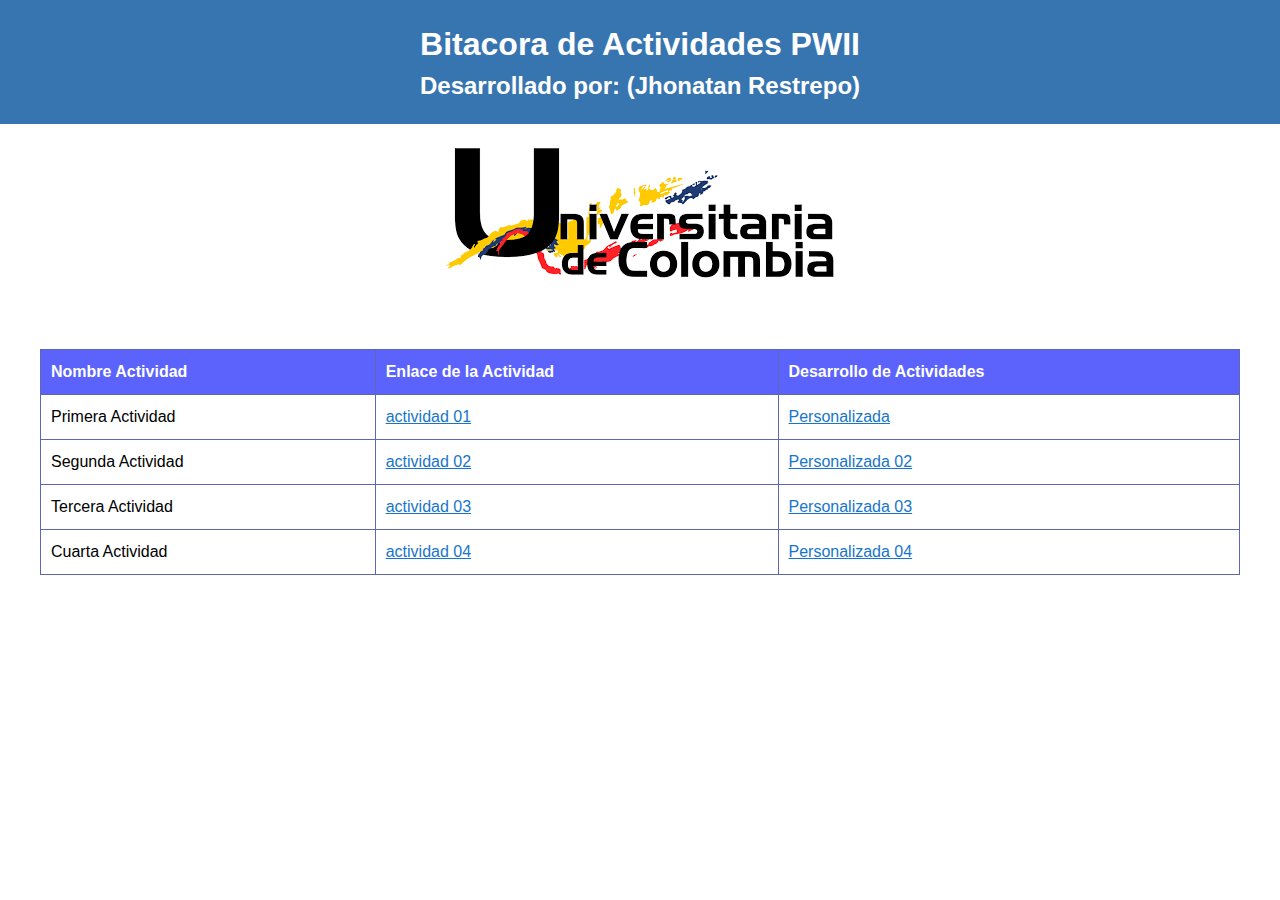
<file: index.html>
<!DOCTYPE html>
<html lang=“es”>

    <head>
        <meta charset=“UTF-8”>
        <meta name=“viewport” content=“width=device-width, initial-scale=1.0”>
        <title>Bitacora De Actividades</title>
        <style>
            body {
                margin: 0;
                padding: 0;
                font-family: Arial, sans-serif;
                font-size: 16px;
                line-height: 1.5;
            }

            header {
                background-color: #3775b0;
                color: #ffffff;
                text-align: center;
                padding: 20px;
            }

            h1,
            h2 {
                margin: 0;
            }

            .container {
                max-width: 1200px;
                margin: 0 auto;
                padding: 20px;
            }

            table {
                width: 100%;
                border-collapse: collapse;
                margin-top: 20px;
            }

            th,
            td {
                border: 1px solid #5f67b2;
                padding: 10px;
                text-align: left;
            }

            th {
                background-color: #5b63fc;
                color: #ffffff
            }

            a {
                color: #1776CA;
            }

            @media screen and (max-width: 768px) {
                h1 {
                    font-size: 28px;
                }

                .container {
                    padding: 10px;
                }

                table {
                    font-size: 14px;
                }

                th,
                td {
                    padding: 5px;
                }
            }

        </style>
    </head>

    <body>
        <header>
            <h1>Bitacora de Actividades PWII</h1>
            <h2>Desarrollado por: (Jhonatan Restrepo) </h2>
        </header>
        <br>
        <center><img src="./images/iuc.png" alt="Universitaria de Colombia" /></center>
        <br>
        <div class="container">
            <table>
                <thead>
                    <tr>
                        <th>Nombre Actividad</th>
                        <th>Enlace de la Actividad</th>
                        <th>Desarrollo de Actividades</th>
                    </tr>
                </thead>
                <tbody>
                    <tr>
                        <td>Primera Actividad</td>
                        <td><a href="actividad 01.html" target="_blank">actividad 01</a></td>
                        <td><a href="personalizada1.html" target="_blank">Personalizada</a></td>
                    </tr>
                    <tr>
                        <td>Segunda Actividad</td>
                        <td><a href="actividad 02.html" target="_blank">actividad 02</a></td>
                        <td><a href="personalizada2.html" target="_blank">Personalizada 02</a></td>
                    </tr>
                    <tr>
                        <td>Tercera Actividad</td>
                        <td><a href="actividad 03.html" target="_blank">actividad 03</a></td>
                        <td><a href="personalizada3.html" target="_blank">Personalizada 03</a></td>
                    </tr>
                    <tr>
                        <td>Cuarta Actividad</td>
                        <td><a href="actividad 04.html" target="_blank">actividad 04</a></td>
                        <td><a href="personalizada4.html" target="_blank">Personalizada 04</a></td>
                    </tr>
                </tbody>
            </table>
        </div>
    </body>

</html>
</file>
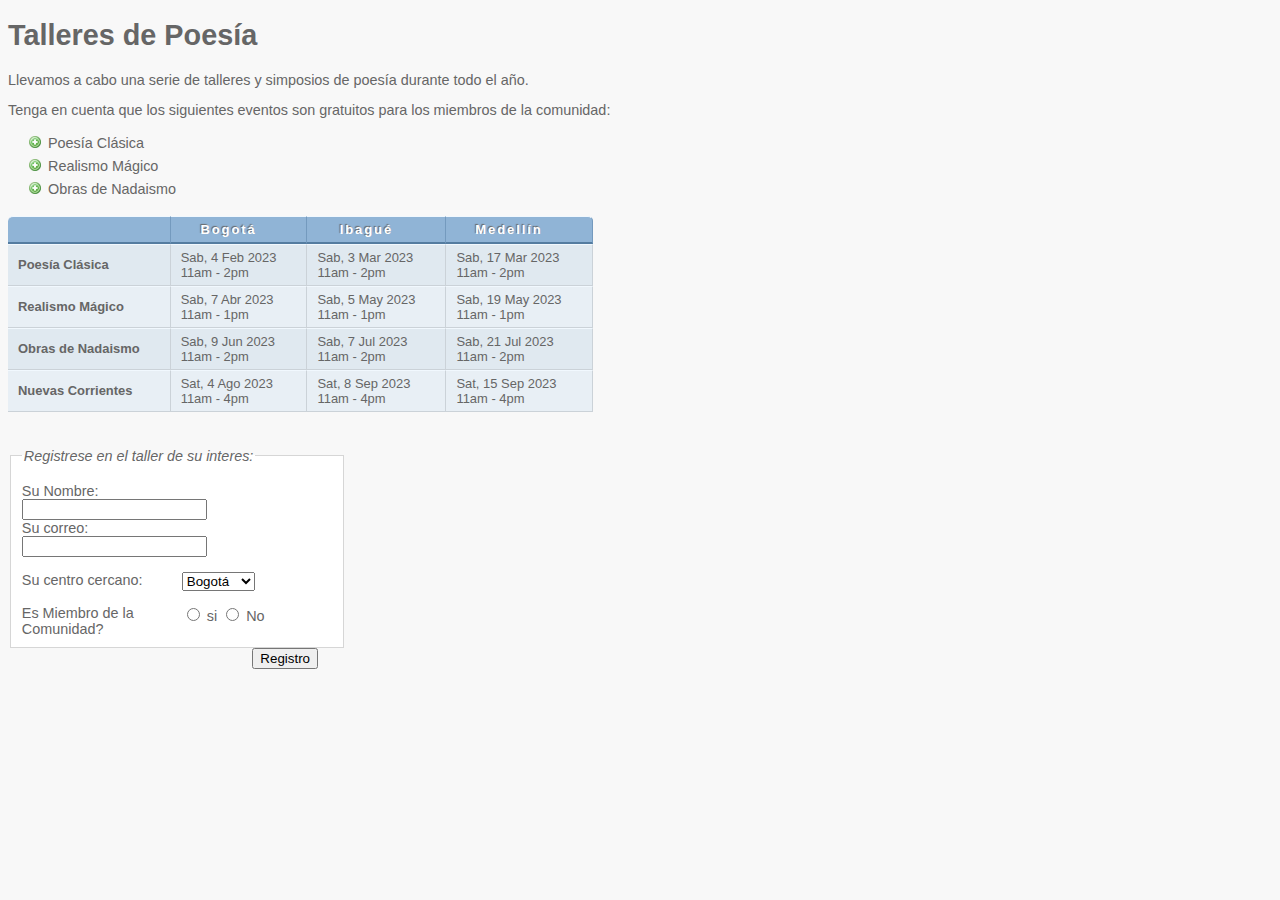
<file: actividad 01.html>
<!DOCTYPE html>
<html lang="es">

    <head>
        <meta charset="UTF-8">
        <meta name="viewport" content="width=device-width, initial-scale=1.0">
        <title>Actividad 01</title>
        <link rel="stylesheet" href=".\css\styles01.css" />
    </head>

    <body>
        <h1>Talleres de Poesía</h1>
        <p>Llevamos a cabo una serie de talleres y simposios de poesía durante
            todo el año.</p>
        <p> Tenga en cuenta que los siguientes eventos son gratuitos para los
            miembros de la comunidad:</p>
        <ul>
            <li>Poesía Clásica</li>
            <li>Realismo Mágico</1i>
            <li>Obras de Nadaismo</li>
        </ul>
        <table>
            <tr class="head">
                <th></th>
                <th>Bogotá</th>
                <th> Ibagué</th>
                <th>Medellín</th>
                </tと>
            <tr>
                <th>Poesía Clásica</th>
                <td> Sab, 4 Feb 2023<br />11am - 2pm</td>
                <td> Sab, 3 Mar 2023<br />11am - 2pm</td>
                <td>Sab, 17 Mar 2023<br />11am - 2pm</td>
            </tr>
            <tr class="even">
                <th>Realismo Mágico</th>
                <td>Sab, 7 Abr 2023<br />11am - 1pm</td>
                <td> Sab, 5 May 2023<br />11am - 1pm</td>
                <td> Sab, 19 May 2023<br />11am - 1pm</td>
            </tr>
            <tr>
                <th>Obras de Nadaismo</th>
                <td> Sab, 9 Jun 2023<br />11am - 2pm</td>
                <td> Sab, 7 Jul 2023<br />11am - 2pm</td>
                <td>Sab, 21 Jul 2023<br />11am - 2pm</td>
            </tr>
            <tr class="even">
                <th>Nuevas Corrientes</th>
                <td> Sat, 4 Ago 2023<br />11am - 4pm</td>
                <td> Sat, 8 Sep 2023<br />11am - 4pm</td>
                <td>Sat, 15 Sep 2023<br />11am - 4pm</td>
            </tr>
        </table>
        <br>
        <form action="actividad 02.html" method="get">
            <fieldset>
                <legend>Registrese en el taller de su interes:</legend>
                <p><label class="title" for="name">Su Nombre:</label>
                    <input type="text" name="name" id="name"><br />
                    <label class="title" for="email">Su correo:</label>
                    <input type="text" name="email" id="email">
                </p>
                <p><label for="location" class="title">Su centro cercano:</label>
                    <select name="location" id="location">
                        <option value="bo">Bogotá</option>
                        <option value="ib">Ibagué</option>
                        <option value="me">Medellín</option>
                    </select>
                </p>
                <span class="title">Es Miembro de la Comunidad?</span>
                <label><input type="radio" name="member" value="si" />
                    si</label>
                <label><input type="radio" name="member" value="no" />
                    No</label></p>
            </fieldset>
            <div class="submit"><input type="submit" value="Registro" />
            </div>
        </form>
    </body>

</html>
</file>
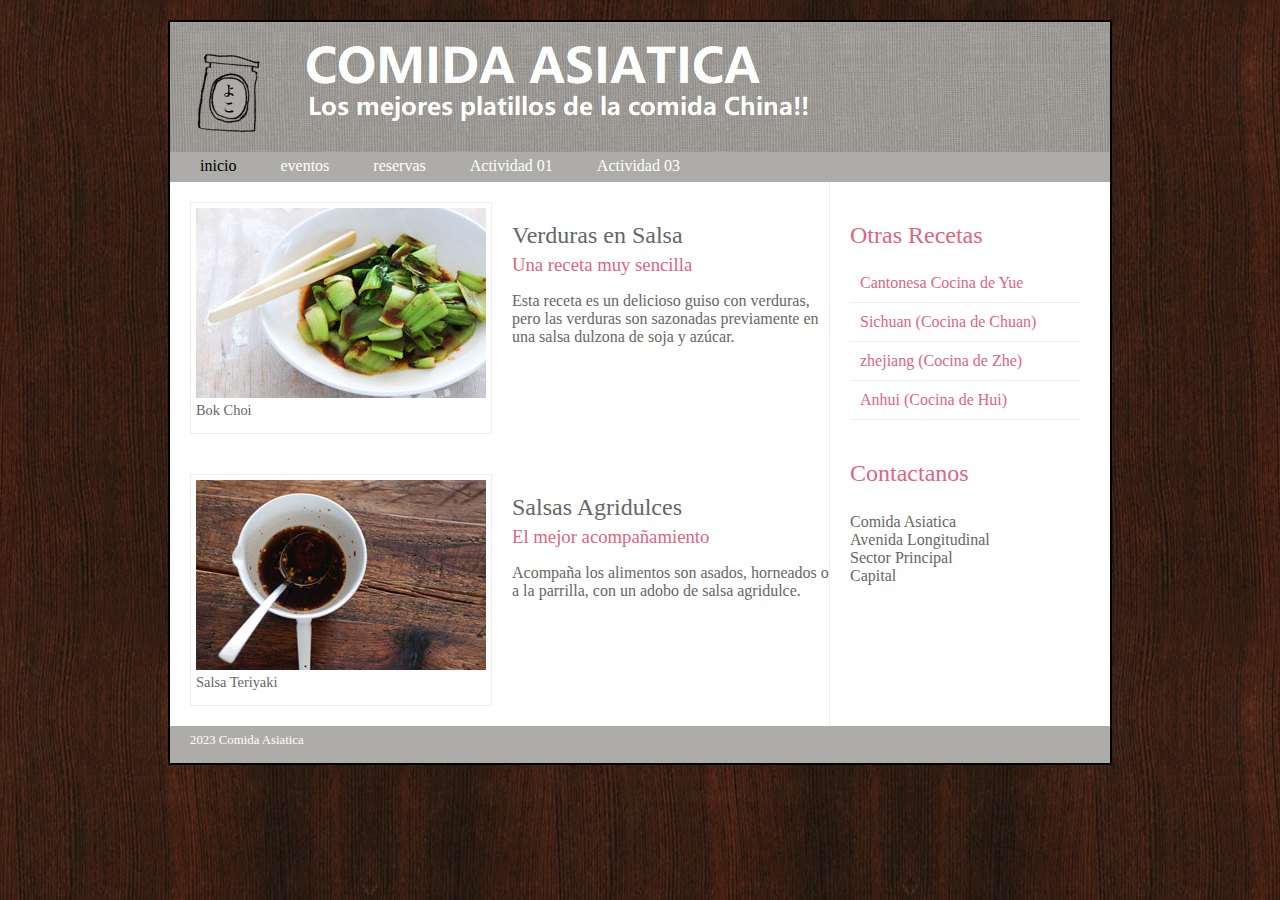
<file: actividad 02.html>
<!DOCTYPE html>
<html lang="es">

    <head>
        <meta charset="UTF-8">
        <meta name="viewport" content="width=device-width, initial-scale=1.0">
        <title>Actividad 02</title>
        <link rel="stylesheet" href=".\css\styles02.css" />
    </head>

    <body>
        <div class="wrapper">
            <header>
                <h1>Yoko's Kitchen</h1>
                <nav>
                    <ul>
                        <li><a href="" class="current">inicio</a>
                        </li>
                        <li><a href="">eventos</a></li>
                        <li><a href="">reservas</a></li>
                        <li><a href="actividad 01.html">Actividad 01</a></li>
                        <li><a href="actividad 03.html">Actividad 03</a></li>
                    </ul>
                </nav>
            </header>
            <section class="courses">
                <article>
                    <figure>
                        <img src=".\images\bok-choi.jpg" alt="Bok Choi" />
                        <figcaption>Bok Choi</figcaption>
                    </figure>
                    <hgroup>
                        <h2>Verduras en Salsa</h2>
                        <h3>Una receta muy sencilla</h3>
                    </hgroup>
                    <p>Esta receta es un delicioso guiso con verduras, pero las verduras son sazonadas previamente en
                        una
                        salsa dulzona de
                        soja y azúcar.</p>
                </article>
                <article>
                    <figure>
                        <img src=".\images\teriyaki.jpg" alt="Teriyaki sauce" />
                        <figcaption>Salsa Teriyaki</figcaption>
                    </figure>
                    <hgroup>
                        <h2>Salsas Agridulces</h2>
                        <h3>El mejor acompañamiento</h3>
                    </hgroup>
                    <p>Acompaña los alimentos son asados, horneados o a la
                        parrilla,
                        con un adobo de salsa agridulce.</p>
                </article>
            </section>
            <aside>
                <section class="popular-recipes">
                    <h2>Otras Recetas</h2>
                    <a href="">Cantonesa Cocina de Yue</a>
                    <a href="">Sichuan (Cocina de Chuan)</a>
                    <a href="">zhejiang (Cocina de Zhe) </a>
                    <a href="">Anhui (Cocina de Hui) </a>
                </section>
                <section class="contact-details">
                    <h2>Contactanos</h2>
                    <p>Comida Asiatica<br />
                        Avenida Longitudinal<br />
                        Sector Principal<br />
                        Capital</p>
                </section>
            </aside>
            <footer>
                2023 Comida Asiatica
            </footer>
        </div>
    </body>

</html>
</file>
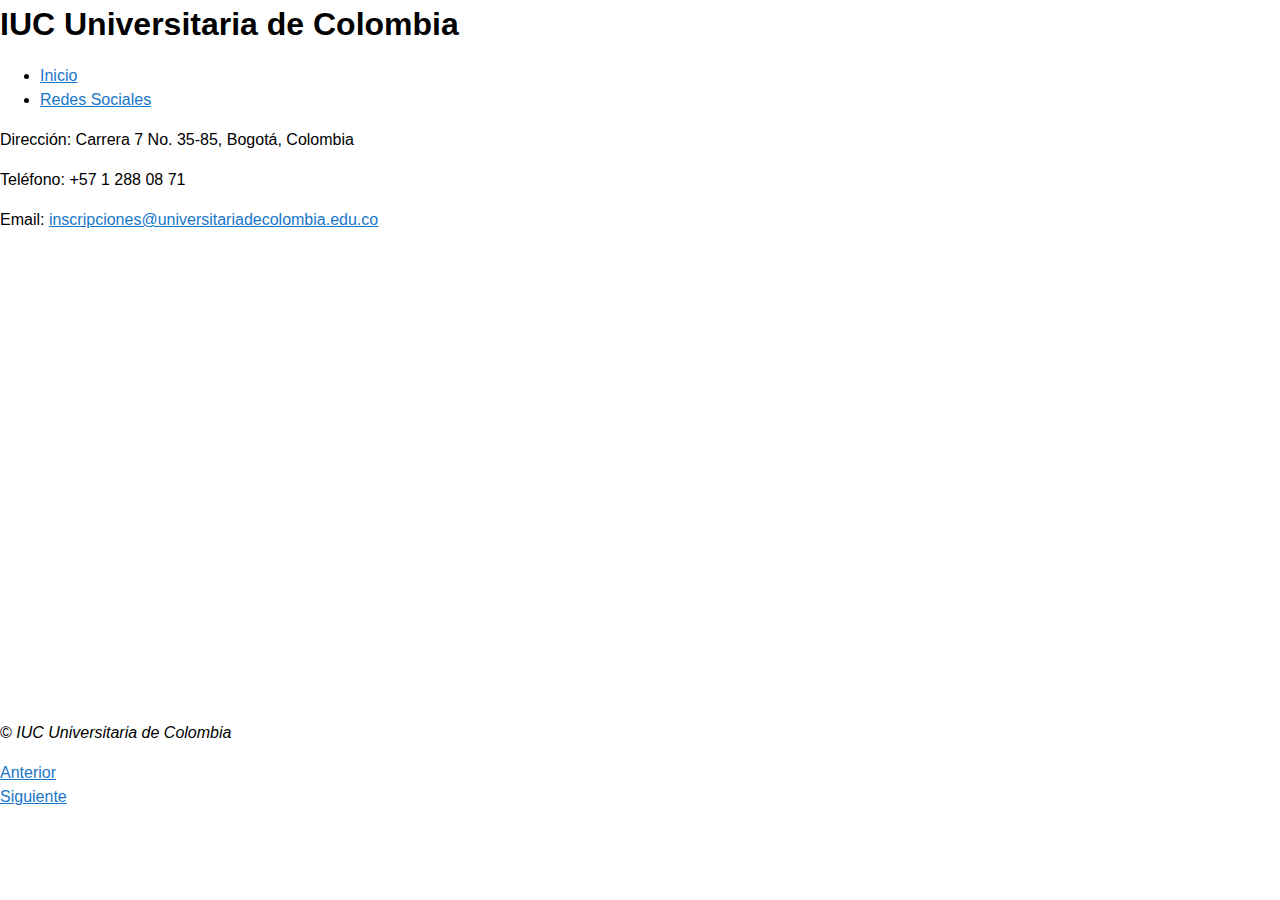
<file: actividad 03.html>
<!DOCTYPE html>
<html lang="es">

    <head>
        <meta charset="UTF-8">
        <meta name="description" content="IUC, Universitaia de Colombia,
Universidad, COLOMBIA" />
        <title>Actividad 03</title>
        <style>
            body {
                margin: 0;
                padding: 0;
                font-family: Arial, sans-serif;
                font-size: 16px;
                line-height: 1.5;
            }

            h1,
            h2 {
                margin: 0;
            }

            .container {
                max-width: 1200px;
                margin: 0 auto;
                padding: 20px;
            }

            table {
                width: 100%;
                border-collapse: collapse;
                margin-top: 20px;
            }

            th,
            td {
                border: 1px solid #5f67b2;
                padding: 10px;
                text-align: left;
            }

            th {
                background-color: #5b63fc;
                color: #ffffff
            }

            a {
                color: #1776CA;
            }

            @media screen and (max-width: 768px) {
                h1 {
                    font-size: 28px;
                }

                figure {
                    padding: 10px;
                }

                table {
                    font-size: 14px;
                }

                th,
                td {
                    padding: 5px;
                }
            }

        </style>
    </head>

    <body>
        <header>
            <h1>IUC Universitaria de Colombia</h1>
            <nav>
                <ul>
                    <li><a href="https://universitariadecolombia.edu.co/" title="Ira
la página de inicio">Inicio</a></li>
                    <li><a href="https://www.facebook.com/universitariaco/" title="Ir
a las redes sociales">Redes Sociales</a></li>
                </ul>
            </nav>
        </header>
        <main>
            <p><span class="contact">Dirección: </span>Carrera 7 No. 35-85, Bogotá,
                Colombia</p>
            <p><span class="contact">Teléfono: </span> +57 1 288 08 71</p>
            <p><span class="contact">Email: </span> <a
                    href="mailto:inscripciones@universitariadecolombia.edu.co">inscripciones@universitariadecolombia.edu.co</a>
            </p>
            <figure>
                <center><iframe
                        src="https://www.google.com/maps/embed?pb=!1m18!1m12!1m3!1d3976.8306624106435!2d-74.0700723857784!3d4.6242826436043645!2m3!1f0!2f0!3f0!3m2!1i1024!2i768!4f13.1!3m3!1m2!1s0x8e3f99863dcf4189%3A0xf71ec9bcbcd73fdb!2sInstituci%C3%B3n%20Universitaria%20de%20Colombia%2C%20Sede%202!5e0!3m2!1ses!2sco!4v1679664254464!5m2!1ses!2sco"
                        width="600" height="450" style="border:0;" allowfullscreen="" loading="lazy"
                        referrerpolicy="no-referrer-when-downgrade"></iframe></center>
            </figure>
        </main>
        <footer>
            <p>&copy; <i>IUC Universitaria de Colombia</i></p>
            <nav>
                <u1>
                    <li><a href="actividad 02.html" title="Ir a la actividad
anterior">Anterior</a></li>
                    <li><a href="actividad 04.html" title="Ir a la siguiente
                        actividad">Siguiente</a></li>
                    </ul>
            </nav>
        </footer>
    </body>

</html>
</file>
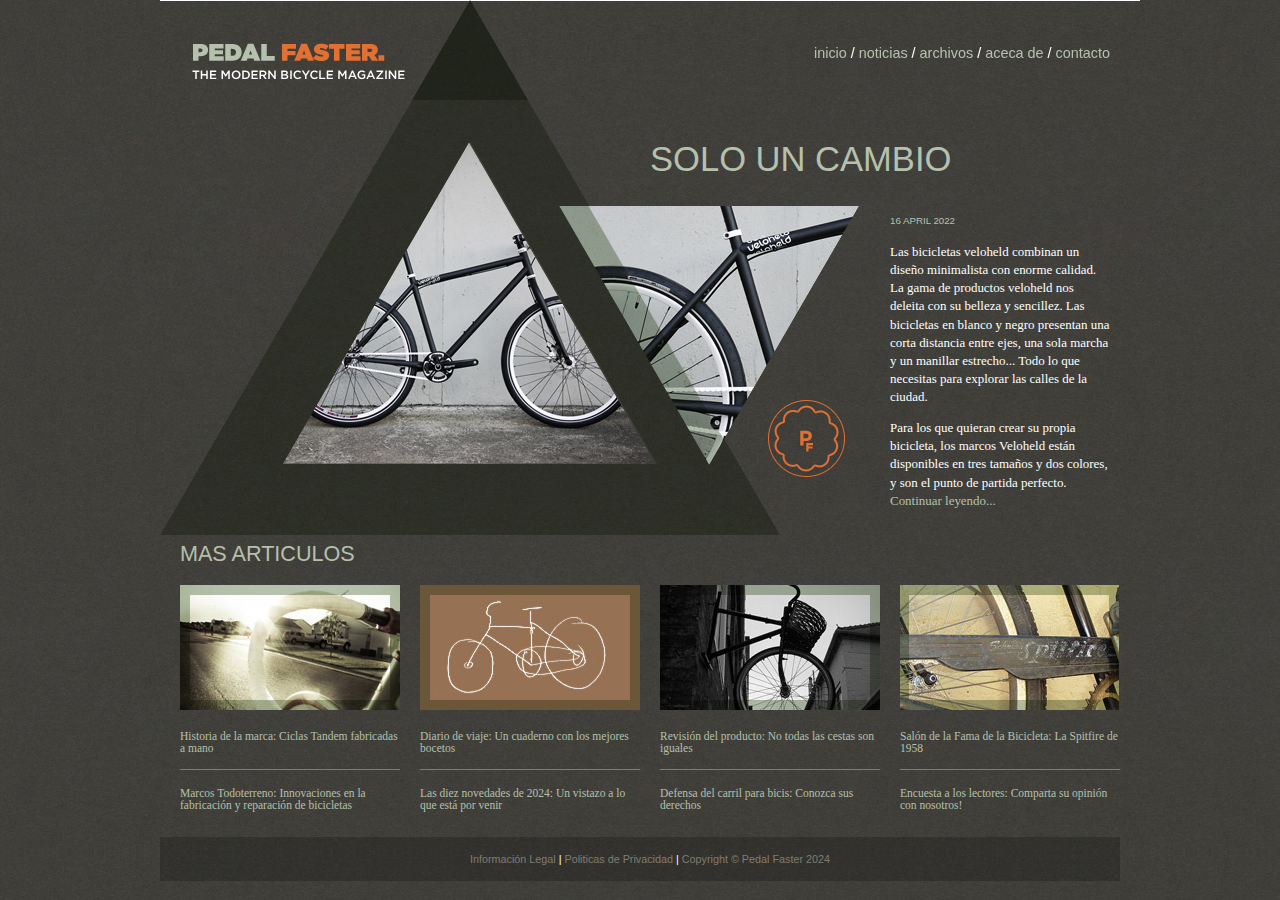
<file: actividad 04.html>
<!DOCTYPE html>
<html lang="es">

    <head>
        <meta charset="UTF-8">
        <meta name="viewport" content="width=device-width, initial-scale=1.0">
        <title>Actividad 04</title>
        <link rel="stylesheet" type="text/css" href="css/960_12_col.css" />
        <style type="text/css">
            @font-face {
                font-family: 'QuicksandBook';
                src: url(' fonts/Quicksand_Book-webfont.eot');
                src: url(' fonts/Quicksand_Book-webfont.eot?#iefix') format ('embedded-opentype'),
                    url('fonts/Quicksand_Book-webfont.woff') format ('woff'),
                    url('fonts/Quicksand_Book-webfont.ttf') format ('truetype'),
                    url('fonts/Quicksand_Book-webfont.svg#Quicksandbook') format ('svg');
                font-weight: normal;
                font-style: normal;
            }

            body {
                color: #ffffff;
                background: #413f3b url("images/bg.jpg");
                font-family: Georgia, "Times New Roman", Times, serif;
                font-size: 90%;
                margin: 0px;
                text-align: center;
            }

            a {
                color: #b5c1ad;
                text-decoration: none;
            }

            a:hover {
                color: #ffffff;
            }

            .header {
                background-image: ur1 ("images/bg-header.jpg");
                padding: 0px 0px 0px 0px;
                height: 100px;
                position: fixed;
                top: 0px;
                width: 100%;
                z-index: 50;
            }

            .nav {
                float: right;
                font-family: QuicksandBook, Helvetica, Arial, sans-serif;
                padding: 45px 0px 0px 0px;
                text-align: right;
            }

            .wrapper {
                width: 960px;
                margin: 0px auto;
                background-image: url("images/bg-triangle.png");
                background-repeat: no-repeat;
                background-position: 0px 0px;
                text-align: left;
            }

            .logo {
                margin-bottom: 20px;
            }

            h1,
            h2 {
                font-family: QuicksandBook, Helvetica, Arial, sans-serif;
                font-weight: normal;
                text-transform: uppercase;
            }

            h1 {
                font-size: 240%;
                margin-top: 140px;
            }

            .date {
                font-family: Arial, Helvetica, sans-serif;
                font-size: 75%;
                color: #b5c1ad;
            }

            .intro {
                clear: left;
                font-size: 90%;
                line-height: 1.4em;
            }

            .main-story {
                background-image: url("images/triangles.png");
                background-repeat: no-repeat;
                background-position: 122px 142px;
                height: 570px;
            }

            .more-articles {
                border-top: 1px solid #ffffff;
                padding: 10px;
            }

            .more-articles p {
                border-bottom: 1px solid #807c72;
                padding: 5px 0px 15px 0px;
                font-size: 80%;
            }

            .more-articles p:last-child {
                border-bottom: none;
            }

            .footer {
                clear: both;
                background: rgba(0, 0, 0, 0.2);
                padding: 5px 10px;
            }

            .footer p {
                font-family: Helvetica, Arial, sans-serif;
                font-size: 75%;
                text-align: center;
            }

            .footer a {
                color: #807c72;
            }

        </style>
    </head>

    <body>
        <div class="header">
            <div class="container_12">
                <div class="grid_5">
                    <img src="images/logo.png" alt="Pedal Faster - The modern
bicycle magazine" width="216" height="37" class="logo" />
                    <img src="images/header-triangle.png" alt="" width="116" height="100" />
                </div>
                <div class="nav grid_7">
                    <a href="index.html">inicio</a> / <a href="">noticias</a> /
                    <a href="">archivos</a> / <a href="">aceca de</a> / <a href="">contacto</a>
                </div>
            </div>
        </div>
        <div class="wrapper">
            <div class="main-story container_12">
                <div class="grid_6 push_6">
                    <h1><a href="">solo un cambio</a></h1>
                </div>
                <div class="intro grid_3 push_9">
                    <p class="date">16 APRIL 2022</p>
                    <p>Las bicicletas veloheld combinan un diseño minimalista
                        con enorme calidad. La gama de productos veloheld nos deleita con su belleza y sencillez. Las
                        bicicletas en
                        blanco y negro presentan una corta distancia entre ejes, una sola marcha y un manillar
                        estrecho... Todo lo que
                        necesitas para explorar las calles de la ciudad.</p>
                    <p>Para los que quieran crear su propia bicicleta, los marcos Veloheld están disponibles en tres
                        tamaños y dos
                        colores, y son el punto de partida perfecto. <a href="">Continuar leyendo...</a></p>
                </div><!--.main-story -->
                <div class="more-articles container_12">
                    <h2 class="grid_12"><a href="">Mas Articulos</a></h2>
                    <div class="grid_3">
                        <img src="images/more1.jpg" alt="The road ahead" width="220" height="125" />
                        <p><a href="">Historia de la marca: Ciclas Tandem
                                fabricadas a mano </a></p>
                        <p><a href="">Marcos Todoterreno: Innovaciones en la
                                fabricación y reparación de bicicletas</a></p>
                    </div>
                    <div class=" grid_3">
                        <img src="images/more2.jpg" alt="Sketchbook" width="220" height="125" />
                        <p><a href="">Diario de viaje: Un cuaderno con los mejores
                                bocetos</a></p>
                        <p><a href="">Las diez novedades de 2024: Un vistazo a lo
                                que está por venir</a></p>
                    </div>
                    <div class=" grid_3">
                        <img src="images/more3.jpg" alt="Repair shop sign" width="220" height="125" />
                        <p><a href="">Revisión del producto: No todas las cestas
                                son iguales</a></p>
                        <p><a href="">Defensa del carril para bicis: Conozca sus
                                derechos</a></p>
                    </div>
                    <div class="grid_3">
                        <img src="images/more4.jpg" alt="Schwinn Spitfire" width="220" height="125" />
                        <p><a href="">Salón de la Fama de la Bicicleta: La Spitfire
                                de 1958</a></p>
                        <p><a href="">Encuesta a los lectores: Comparta su opinión
                                con nosotros!</a></p>
                    </div>
                </div>
            </div>
            <div class=" footer clearfix">
                <div class="container_12">
                    <p class="grid_12"><a href="">Información Legal</a> | <a href="">Politicas de Privacidad </a> |
                        <a href="">Copyright &copy; Pedal
                            Faster 2024</a>
                    </p>
                </div>
            </div>
    </body>

</html>
</file>
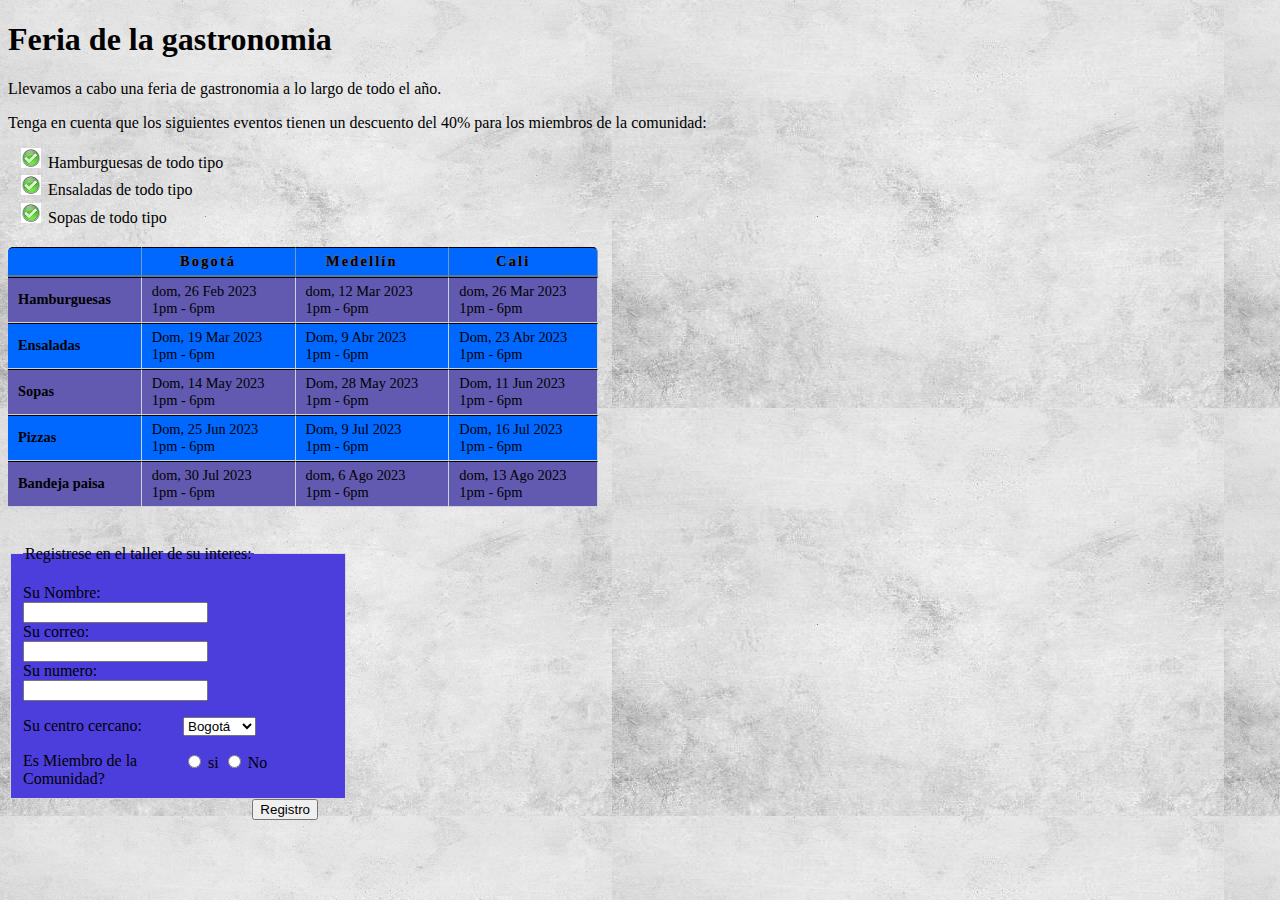
<file: personalizada1.html>
<!DOCTYPE html>
<html lang="es">

    <head>
        <meta charset="UTF-8">
        <meta name="viewport" content="width=device-width, initial-scale=1.0">
        <title>Actividad 01</title>
        <link rel="stylesheet" href=".\css\styles1.css" />
    </head>



    <body>
        <h1>Feria de la gastronomia</h1>
        <p>Llevamos a cabo una feria de gastronomia a lo largo de todo el año.</p>
        <p> Tenga en cuenta que los siguientes eventos tienen un descuento del 40% para los
            miembros de la comunidad:</p>
        <ul>
            <li>Hamburguesas de todo tipo</li>
            <li>Ensaladas de todo tipo</1i>
            <li>Sopas de todo tipo</li>
        </ul>
        <table>
            <tr class="head">
                <th></th>
                <th>Bogotá</th>
                <th>Medellín</th>
		    <th> Cali</th>
                
                </tと>
            <tr>
                <th>Hamburguesas</th>
                <td> dom, 26 Feb 2023<br />1pm - 6pm</td>
                <td> dom, 12 Mar 2023<br />1pm - 6pm</td>
                <td>dom, 26 Mar 2023<br />1pm - 6pm</td>
            </tr>
            <tr class="even">
                <th>Ensaladas</th>
                <td>Dom, 19 Mar 2023<br />1pm - 6pm</td>
                <td> Dom, 9 Abr 2023<br />1pm - 6pm</td>
                <td> Dom, 23 Abr 2023<br />1pm - 6pm</td>
            </tr>
            <tr>
                <th>Sopas</th>
                <td> Dom, 14 May 2023<br />1pm - 6pm</td>
                <td> Dom, 28 May 2023<br />1pm - 6pm</td>
                <td>Dom, 11 Jun 2023<br />1pm - 6pm</td>
            </tr>
            <tr class="even">
                <th>Pizzas</th>
                <td> Dom, 25 Jun 2023<br />1pm - 6pm</td>
                <td> Dom, 9 Jul 2023<br />1pm - 6pm</td>
                <td>Dom, 16 Jul 2023<br />1pm - 6pm</td>
            </tr>
 <tr>
                <th>Bandeja paisa</th>
                <td> dom, 30 Jul 2023<br />1pm - 6pm</td>
                <td> dom, 6 Ago 2023<br />1pm - 6pm</td>
                <td>dom, 13 Ago 2023<br />1pm - 6pm</td>
            </tr>
        </table>
        <br>
        <form action="personalizada2.html" method="get">
            <fieldset>
                <legend>Registrese en el taller de su interes:</legend>
                <p><label class="title" for="name">Su Nombre:</label>
		
                    <input type="text" name="name" id="name"><br />
                    <label class="title" for="email">Su correo:</label>
                    <input type="text" name="email" id="email"></br>
			 <label class="title" for="numero">Su numero: </label>	
			  <input type="number" name="numero" id="numero" </label>
                </p>
                <p><label for="location" class="title">Su centro cercano:</label>
                    <select name="location" id="location">
                        <option value="bo">Bogotá</option>
                        <option value="ib">Cali</option>
                        <option value="me">Medellín</option>
                    </select>
                </p>
                <span class="title">Es Miembro de la Comunidad?</span>
                <label><input type="radio" name="member" value="si" />
                    si</label>
                <label><input type="radio" name="member" value="no" />
                    No</label></p>
            </fieldset>
            <div class="submit"><input type="submit" value="Registro" />
            </div>
   
</form>
    </body>

</html>
</file>
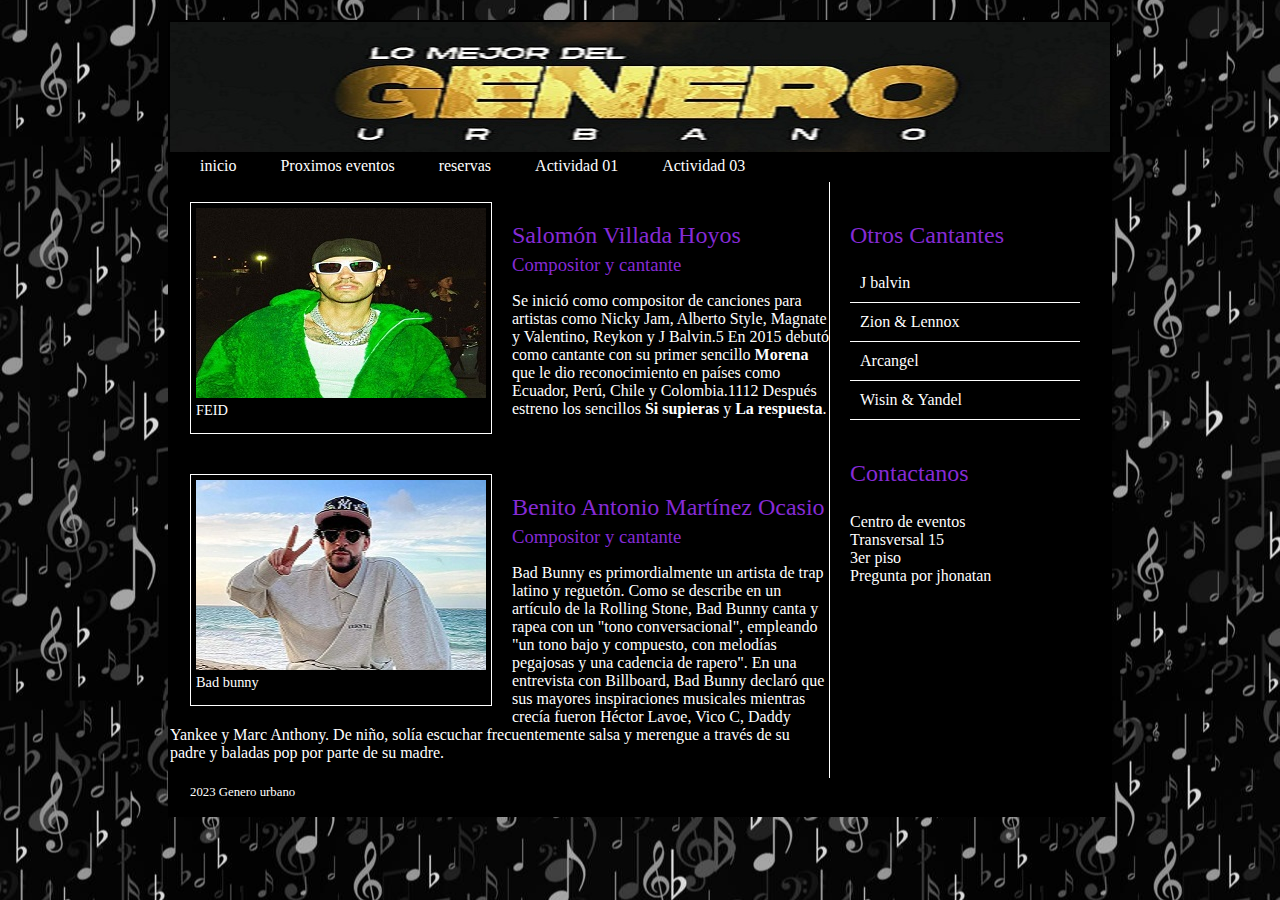
<file: personalizada2.html>
<!DOCTYPE html>
<html lang="es">

    <head>
        <meta charset="UTF-8">
        <meta name="viewport" content="width=device-width, initial-scale=1.0">
        <title>personalizada2</title>
        <link rel="stylesheet" href=".\css\styles2.css" />
    </head>

    <body>
        <div class="wrapper">
            <header>
                <h1>Genero urbano</h1>
                <nav>
                    <ul>
                        <li><a href="" class="current">inicio</a>
                        </li>
                        <li><a href="">Proximos eventos</a></li>
                        <li><a href="">reservas</a></li>
                        <li><a href="personalizada1.html">Actividad 01</a></li>
                        <li><a href="personalizada3.html">Actividad 03</a></li>
                    </ul>
                </nav>
            </header>
            <section class="courses">
                <article>
                    <figure>
                        <img src=".\images\corazon.jpg" alt="FEID" />
                        <figcaption>FEID</figcaption>
                    </figure>
                    <hgroup>
                        <h2>Salomón Villada Hoyos</h2>
                        <h3>Compositor y cantante</h3>
                    </hgroup>
                    <p>Se inició como compositor de canciones para artistas como Nicky Jam, Alberto Style, Magnate y Valentino, Reykon y J Balvin.5​ En 2015 debutó como cantante con su primer sencillo <b>Morena</b> que le dio reconocimiento en países como Ecuador, Perú, Chile y Colombia.11​12​ Después estreno los sencillos <b>Si supieras</b> y <b>La respuesta</b>.</p>
                </article>
                <article>
                    <figure>
                        <img src=".\images\badbunny.jpg" alt="Bad bunny" />
                        <figcaption>Bad bunny</figcaption>
                    </figure>
                    <hgroup>
                        <h2>Benito Antonio Martínez Ocasio</h2>
                        <h3>Compositor y cantante</h3>
                    </hgroup>
                    <p>Bad Bunny es primordialmente un artista de trap latino y reguetón. Como se describe en un artículo de la Rolling Stone, Bad Bunny canta y rapea con un "tono conversacional", empleando "un tono bajo y compuesto, con melodías pegajosas y una cadencia de rapero". En una entrevista con Billboard, Bad Bunny declaró que sus mayores inspiraciones musicales mientras crecía fueron Héctor Lavoe, Vico C, Daddy Yankee y Marc Anthony. De niño, solía escuchar frecuentemente salsa y merengue a través de su padre y baladas pop por parte de su madre.</p>
                </article>
            </section>
            <aside>
                <section class="popular-recipes">
                    <h2>Otros Cantantes</h2>
                    <a href="">J balvin</a>
                    <a href="">Zion & Lennox</a>
                    <a href="">Arcangel</a>
                    <a href="">Wisin & Yandel </a>
                </section>
                <section class="contact-details">
                    <h2>Contactanos</h2>
                    <p>Centro de eventos<br />
                       Transversal 15<br />
                       3er piso<br />
                       Pregunta por jhonatan</p>
                </section>
            </aside>
            <footer>
                2023 Genero urbano
            </footer>
        </div>
    </body>

</html>
</file>
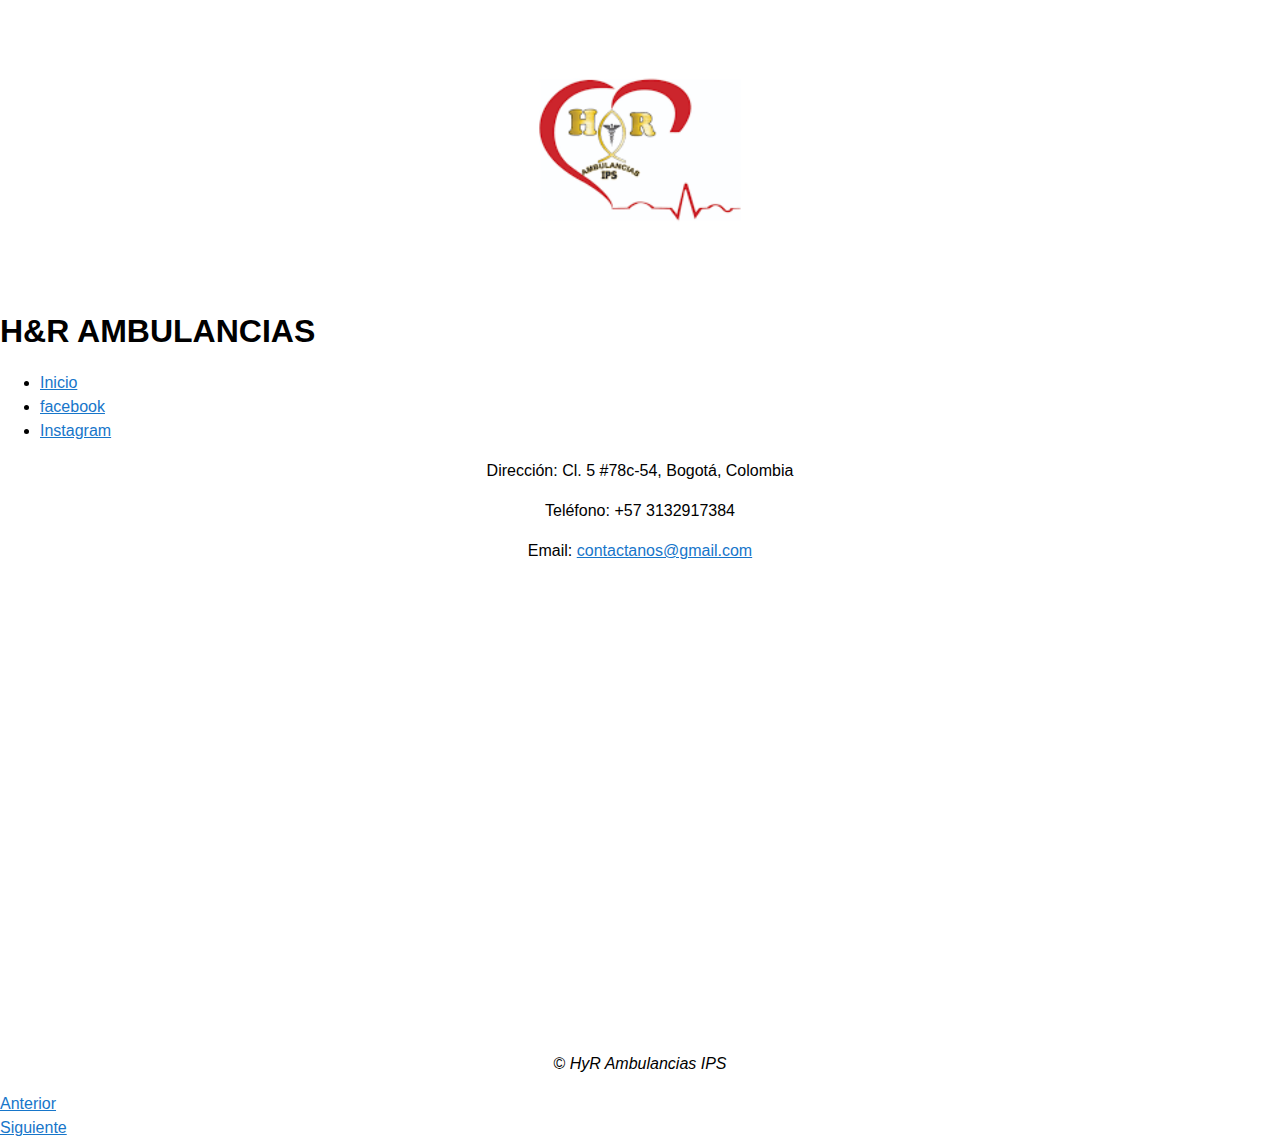
<file: personalizada3.html>
<!DOCTYPE html>
<html lang="es">

    <head>
        <meta charset="UTF-8">
        <meta name="description" content="IUC, Universitaia de Colombia, Universidad, COLOMBIA" />
        <title>Actividad 03</title>
        <style>
            body {
                margin: 0;
                padding: 0;
                font-family: Arial, sans-serif;
                font-size: 16px;
                line-height: 1.5;
            }

            h1,
            h2 {
                margin: 0;
            }

            .container {
                max-width: 1200px;
                margin: 0 auto;
                padding: 20px;
            }

            table {
                width: 100%;
                border-collapse: collapse;
                margin-top: 20px;
            }

            th,
            td {
                border: 1px solid #5f67b2;
                padding: 10px;
                text-align: left;
            }

            th {
                background-color: #5b63fc;
                color: #ffffff
            }

            a {
                color: #1776CA;
            }

            @media screen and (max-width: 768px) {
                h1 {
                    font-size: 28px;
                }

                figure {
                    padding: 10px;
                }

                table {
                    font-size: 14px;
                }

                th,
                td {
                    padding: 5px;
                }
            }

        </style>
    </head>
<div>

<center><img src="images/hyr.png" width="300" height"300"/></center>
</div>
    <body>
        <header>
            <h1>H&R AMBULANCIAS</h1>
            <nav>
                <ul>
                    <li><a href="https://hyrambulanciasipssas.com/" title="Ir a la página de inicio">Inicio</a></li>
                    <li><a href="https://www.facebook.com/hyrambulancias/?locale=es_LA">facebook</a></li>
			  <li><a href="https://instagram.com/hyrambulancias/?hl=es-la">Instagram</a></li>
                </ul>
            </nav>
        </header>

        <main>
           <center> <p><span class="contact">Dirección: </span>Cl. 5 #78c-54, Bogotá,
                Colombia</p>
            <p><span class="contact">Teléfono: </span> +57 3132917384</p>
            <p><span class="contact">Email: </span> <a
                    href="hyrambulanciasreferencia@gmail.com">contactanos@gmail.com</a></center>
            </p>
            <figure>
                <center><iframe
                      <iframe src="https://www.google.com/maps/embed?pb=!1m18!1m12!1m3!1d1988.4015591062366!2d-74.14830245788158!3d4.629186297393635!2m3!1f0!2f0!3f0!3m2!1i1024!2i768!4f13.1!3m3!1m2!1s0x8e3f9c1feeb44ce9%3A0x3214feb1b7c8b300!2zQ3JhLiA3OGMgIzUsIEJvZ290w6E!5e0!3m2!1ses!2sco!4v1679947970593!5m2!1ses!2sco" width="600" height="450" style="border:0;" allowfullscreen="" loading="lazy" referrerpolicy="no-referrer-when-downgrade"></iframe></center>
            </figure>
        </main>
        <footer>
           <center> <p>&copy; <i>HyR Ambulancias IPS</i></p></center>
            <nav>
                <u1>
                    <li><a href="personalizada2.html" title="Ir a la actividad
anterior">Anterior</a></li>
                    <li><a href="personalizada4.html" title="Ir a la siguiente
                        actividad">Siguiente</a></li>
                    </ul>
            </nav>
        </footer>
    </body>

</html>
</file>
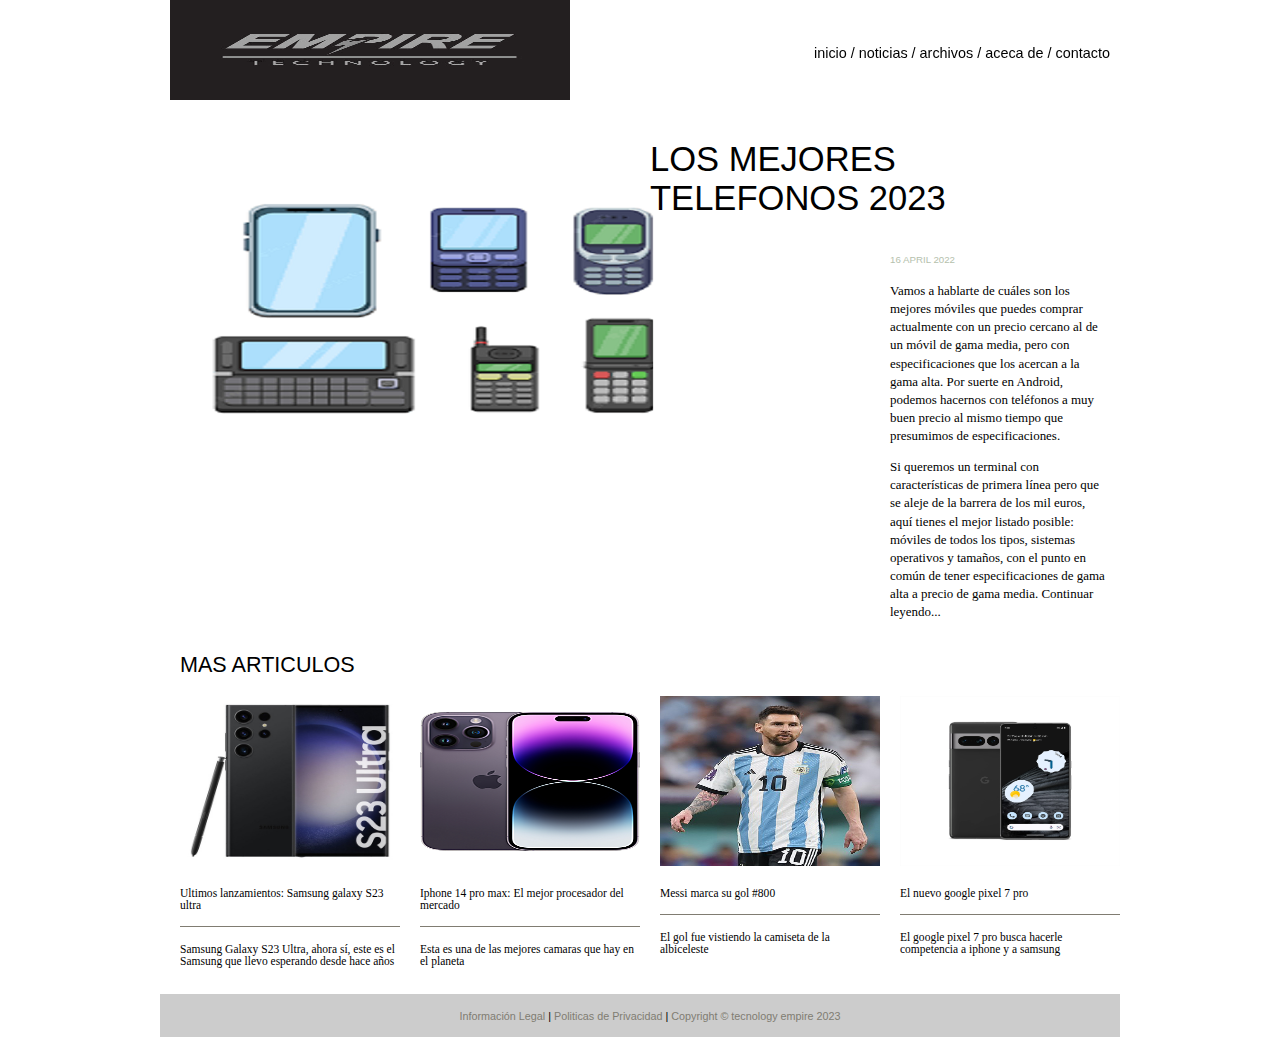
<file: personalizada4.html>
<!DOCTYPE html>
<html lang="es">

    <head>
        <meta charset="UTF-8">
        <meta name="viewport" content="width=device-width, initial-scale=1.0">
        <title>Actividad 04</title>
        <link rel="stylesheet" type="text/css" href="css/960_12_col.css" />
        <style type="text/css">
         

            body {
                color: #000000;
   
                font-family: Georgia, "Times New Roman", Times, serif;
                font-size: 90%;
                margin: 0px;
                text-align: center;
            }

            a {
                color: #000000;
                text-decoration: none;
            }

            a:hover {
                color: #000000;
            }

            .header {
               
                padding: 0px 0px 0px 0px;
                height: 100px;
                position: fixed;
                top: 0px;
                width: 100%;
                z-index: 50;
            }

            .nav {
                float: right;
                font-family: QuicksandBook, Helvetica, Arial, sans-serif;
                padding: 45px 0px 0px 0px;
                text-align: right;
            }

            .wrapper {
                width: 960px;
                margin: 0px auto;
                background-repeat: no-repeat;
                background-position: 0px 0px;
                text-align: left;
            }

            .logo {
                margin-bottom: 20px;
            }

            h1,
            h2 {
                font-family: QuicksandBook, Helvetica, Arial, sans-serif;
                font-weight: normal;
                text-transform: uppercase;
            }

            h1 {
                font-size: 240%;
                margin-top: 140px;
            }

            .date {
                font-family: Arial, Helvetica, sans-serif;
                font-size: 75%;
                color: #b5c1ad;
            }

            .intro {
                clear: left;
                font-size: 90%;
                line-height: 1.4em;
            }

            .main-story {
                background-image: url("images/descarga.png") ;
                background-repeat: no-repeat;
                background-position: 10px ;
                height: 600px;
            }

            .more-articles {
                border-top: 1px solid #ffffff;
                padding: 10px;
            }

            .more-articles p {
                border-bottom: 1px solid #807c72;
                padding: 5px 0px 15px 0px;
                font-size: 80%;
            }

            .more-articles p:last-child {
                border-bottom: none;
            }

            .footer {
                clear: both;
                background: rgba(0, 0, 0, 0.2);
                padding: 5px 10px;
            }

            .footer p {
                font-family: Helvetica, Arial, sans-serif;
                font-size: 75%;
                text-align: center;
            }

            .footer a {
                color: #807c72;
            }

        </style>
    </head>

    <body>
        <div class="header">
            <div class="container_12">
                <div class="grid_5">
                    <img src="images/logo.jpg" alt="Technology empire" width="400" height="100" class="logo" />
                    
                </div>
                <div class="nav grid_7">
                    <a href="index.html">inicio</a> / <a href="">noticias</a> /
                    <a href="">archivos</a> / <a href="">aceca de</a> / <a href="">contacto</a>
                </div>
            </div>
        </div>
        <div class="wrapper">
            <div class="main-story container_12">
                <div class="grid_6 push_6">
                    <h1><a href="">Los mejores telefonos 2023</a></h1>
                </div>
                <div class="intro grid_3 push_9">
                    <p class="date">16 APRIL 2022</p>
                    <p>Vamos a hablarte de cuáles son los mejores móviles que puedes comprar actualmente con un precio cercano al de un móvil de gama media, pero con especificaciones que    los acercan a la gama alta. Por suerte en Android, podemos hacernos con teléfonos a muy buen precio al mismo tiempo que presumimos de especificaciones.
</p>
                   <p>
Si queremos un terminal con características de primera línea pero que se aleje de la barrera de los mil euros, aquí tienes el mejor listado posible: móviles de todos los tipos, sistemas operativos y tamaños, con el punto en común de tener especificaciones de gama alta a precio de gama media.  <a href="">Continuar leyendo...</a></p>
                </div><!--.main-story -->
                <div class="more-articles container_12">
                    <h2 class="grid_12"><a href="">Mas Articulos</a></h2>
                    <div class="grid_3">
                        <img src="images/samsung.jpg" alt="Samsung galaxy S23 ultra" width="220" height="170" />
                        <p><a href="">Ultimos lanzamientos: Samsung galaxy S23 ultra
                               </a></p>
                        <p><a href="">Samsung Galaxy S23 Ultra, ahora sí, este es el Samsung que llevo esperando desde hace años</a></p>
                    </div>
                    <div class=" grid_3">
                        <img src="images/iphone.png" alt="Iphone 14 pro max" width="220" height="170" />
                        <p><a href="">Iphone 14 pro max: El mejor procesador del mercado
                                </a></p>
                        <p><a href="">Esta es una de las mejores camaras que hay en el planeta</a></p>
                    </div>
                    <div class=" grid_3">
                        <img src="images/messi.jpg" alt="Messi" width="220" height="170" />
                        <p><a href="">Messi marca su gol #800</a></p>
                        <p><a href="">El gol fue vistiendo la camiseta de la albiceleste</a></p>
                    </div>
                    <div class="grid_3">
                        <img src="images/google.jpg" alt="Google pixel" width="220" height="170" />
                        <p><a href="">El nuevo google pixel 7 pro</a></p>
                        <p><a href="">El google pixel 7 pro busca hacerle competencia a iphone y a samsung</a></p>
                    </div>
                </div>
            </div>
            <div class=" footer clearfix">
                <div class="container_12">
                    <p class="grid_12"><a href="">Información Legal</a> | <a href="">Politicas de Privacidad </a> |
                        <a href="">Copyright &copy; tecnology empire 2023</a>
                    </p>
                </div>
            </div>
    </body>

</html>
</file>
<file: css/960_12_col.css>
/*
  960 Grid System ~ Core CSS.
  Learn more ~ http://960.gs/

  Licensed under GPL and MIT.
*/

/*
  Forces backgrounds to span full width,
  even if there is horizontal scrolling.
  Increase this if your layout is wider.

  Note: IE6 works fine without this fix.
*/

body {
  min-width: 960px;
}

/* `Containers
----------------------------------------------------------------------------------------------------*/

.container_12 {
  margin-left: auto;
  margin-right: auto;
  width: 960px;
}

/* `Grid >> Global
----------------------------------------------------------------------------------------------------*/

.grid_1,
.grid_2,
.grid_3,
.grid_4,
.grid_5,
.grid_6,
.grid_7,
.grid_8,
.grid_9,
.grid_10,
.grid_11,
.grid_12 {
  display: inline;
  float: left;
  margin-left: 10px;
  margin-right: 10px;
}

.push_1, .pull_1,
.push_2, .pull_2,
.push_3, .pull_3,
.push_4, .pull_4,
.push_5, .pull_5,
.push_6, .pull_6,
.push_7, .pull_7,
.push_8, .pull_8,
.push_9, .pull_9,
.push_10, .pull_10,
.push_11, .pull_11 {
  position: relative;
}

/* `Grid >> Children (Alpha ~ First, Omega ~ Last)
----------------------------------------------------------------------------------------------------*/

.alpha {
  margin-left: 0;
}

.omega {
  margin-right: 0;
}

/* `Grid >> 12 Columns
----------------------------------------------------------------------------------------------------*/

.container_12 .grid_1 {
  width: 60px;
}

.container_12 .grid_2 {
  width: 140px;
}

.container_12 .grid_3 {
  width: 220px;
}

.container_12 .grid_4 {
  width: 300px;
}

.container_12 .grid_5 {
  width: 380px;
}

.container_12 .grid_6 {
  width: 460px;
}

.container_12 .grid_7 {
  width: 540px;
}

.container_12 .grid_8 {
  width: 620px;
}

.container_12 .grid_9 {
  width: 700px;
}

.container_12 .grid_10 {
  width: 780px;
}

.container_12 .grid_11 {
  width: 860px;
}

.container_12 .grid_12 {
  width: 940px;
}

/* `Prefix Extra Space >> 12 Columns
----------------------------------------------------------------------------------------------------*/

.container_12 .prefix_1 {
  padding-left: 80px;
}

.container_12 .prefix_2 {
  padding-left: 160px;
}

.container_12 .prefix_3 {
  padding-left: 240px;
}

.container_12 .prefix_4 {
  padding-left: 320px;
}

.container_12 .prefix_5 {
  padding-left: 400px;
}

.container_12 .prefix_6 {
  padding-left: 480px;
}

.container_12 .prefix_7 {
  padding-left: 560px;
}

.container_12 .prefix_8 {
  padding-left: 640px;
}

.container_12 .prefix_9 {
  padding-left: 720px;
}

.container_12 .prefix_10 {
  padding-left: 800px;
}

.container_12 .prefix_11 {
  padding-left: 880px;
}

/* `Suffix Extra Space >> 12 Columns
----------------------------------------------------------------------------------------------------*/

.container_12 .suffix_1 {
  padding-right: 80px;
}

.container_12 .suffix_2 {
  padding-right: 160px;
}

.container_12 .suffix_3 {
  padding-right: 240px;
}

.container_12 .suffix_4 {
  padding-right: 320px;
}

.container_12 .suffix_5 {
  padding-right: 400px;
}

.container_12 .suffix_6 {
  padding-right: 480px;
}

.container_12 .suffix_7 {
  padding-right: 560px;
}

.container_12 .suffix_8 {
  padding-right: 640px;
}

.container_12 .suffix_9 {
  padding-right: 720px;
}

.container_12 .suffix_10 {
  padding-right: 800px;
}

.container_12 .suffix_11 {
  padding-right: 880px;
}

/* `Push Space >> 12 Columns
----------------------------------------------------------------------------------------------------*/

.container_12 .push_1 {
  left: 80px;
}

.container_12 .push_2 {
  left: 160px;
}

.container_12 .push_3 {
  left: 240px;
}

.container_12 .push_4 {
  left: 320px;
}

.container_12 .push_5 {
  left: 400px;
}

.container_12 .push_6 {
  left: 480px;
}

.container_12 .push_7 {
  left: 560px;
}

.container_12 .push_8 {
  left: 640px;
}

.container_12 .push_9 {
  left: 720px;
}

.container_12 .push_10 {
  left: 800px;
}

.container_12 .push_11 {
  left: 880px;
}

/* `Pull Space >> 12 Columns
----------------------------------------------------------------------------------------------------*/

.container_12 .pull_1 {
  left: -80px;
}

.container_12 .pull_2 {
  left: -160px;
}

.container_12 .pull_3 {
  left: -240px;
}

.container_12 .pull_4 {
  left: -320px;
}

.container_12 .pull_5 {
  left: -400px;
}

.container_12 .pull_6 {
  left: -480px;
}

.container_12 .pull_7 {
  left: -560px;
}

.container_12 .pull_8 {
  left: -640px;
}

.container_12 .pull_9 {
  left: -720px;
}

.container_12 .pull_10 {
  left: -800px;
}

.container_12 .pull_11 {
  left: -880px;
}

/* `Clear Floated Elements
----------------------------------------------------------------------------------------------------*/

/* http://sonspring.com/journal/clearing-floats */

.clear {
  clear: both;
  display: block;
  overflow: hidden;
  visibility: hidden;
  width: 0;
  height: 0;
}

/* http://www.yuiblog.com/blog/2010/09/27/clearfix-reloaded-overflowhidden-demystified */

.clearfix:before,
.clearfix:after {
  content: '\0020';
  display: block;
  overflow: hidden;
  visibility: hidden;
  width: 0;
  height: 0;
}

.clearfix:after {
  clear: both;
}

/*
  The following zoom:1 rule is specifically for IE6 + IE7.
  Move to separate stylesheet if invalid CSS is a problem.
*/

.clearfix {
  zoom: 1;
}
</file>
